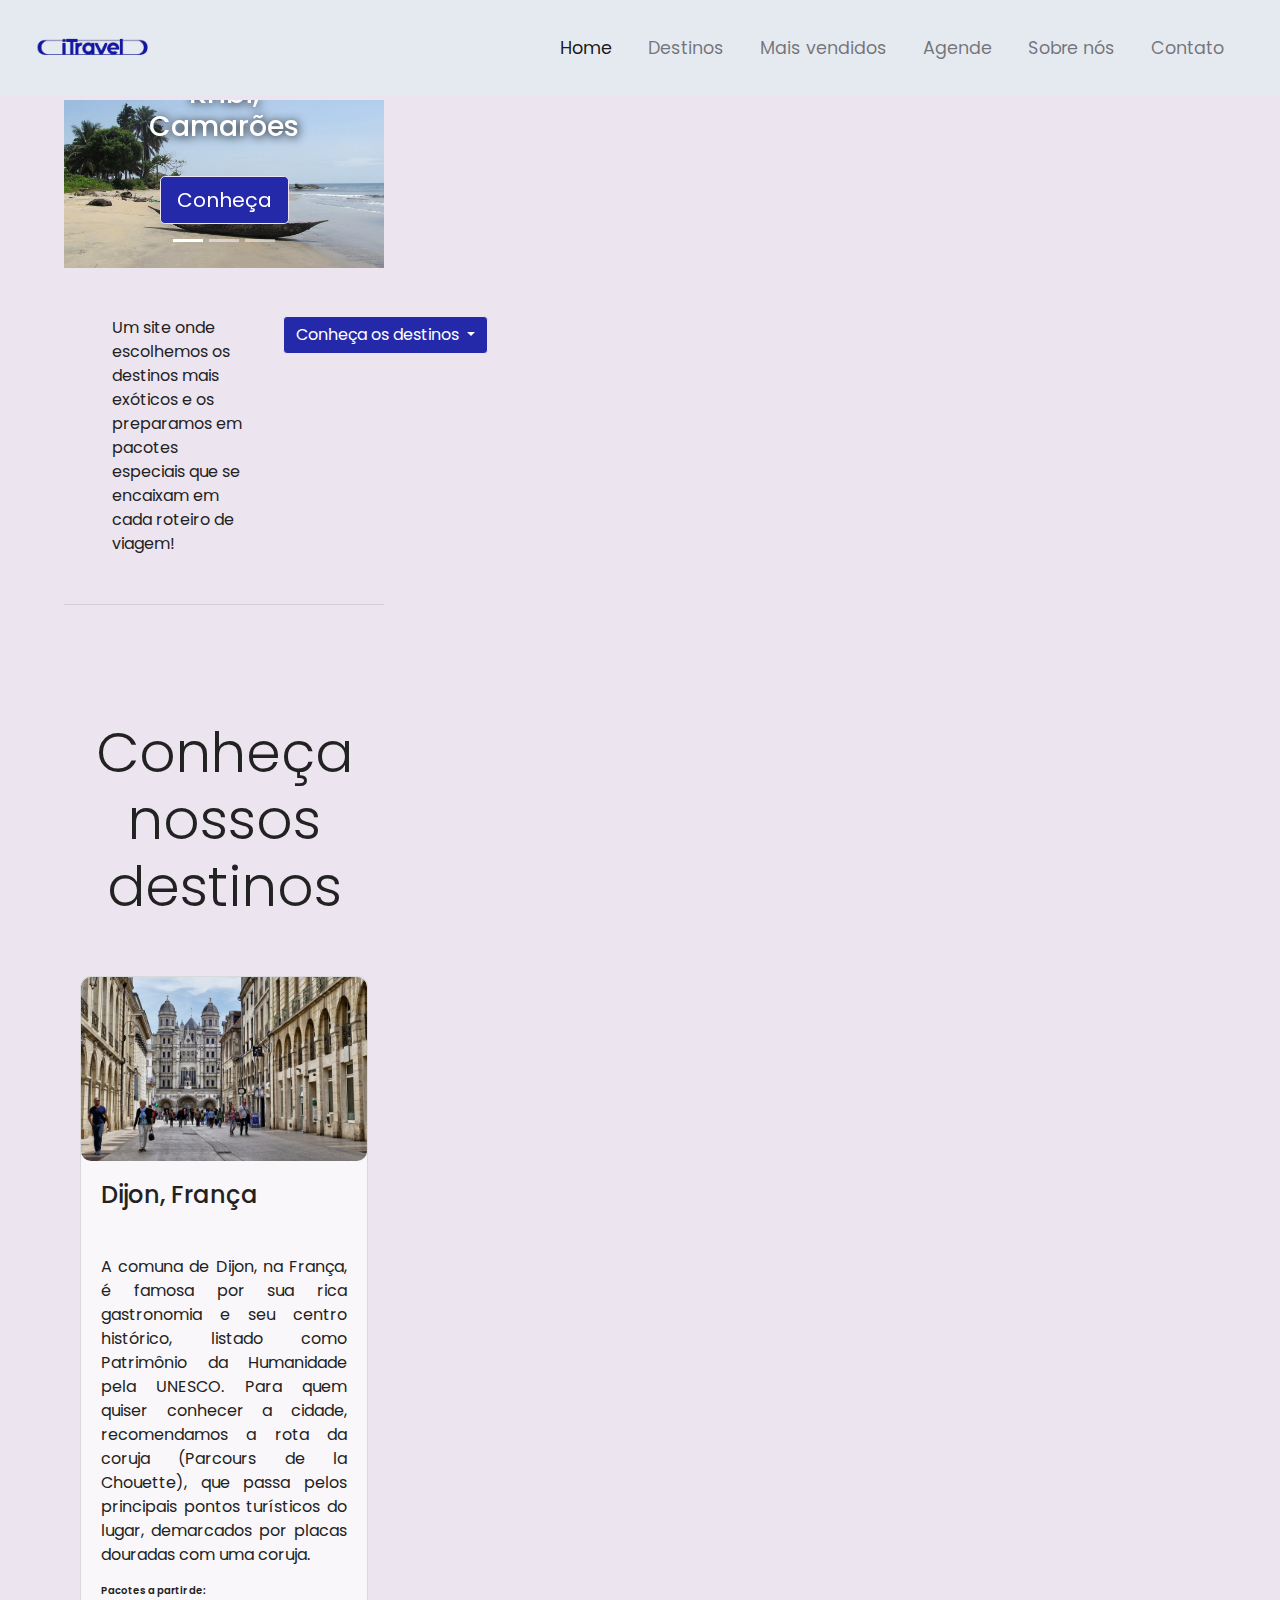
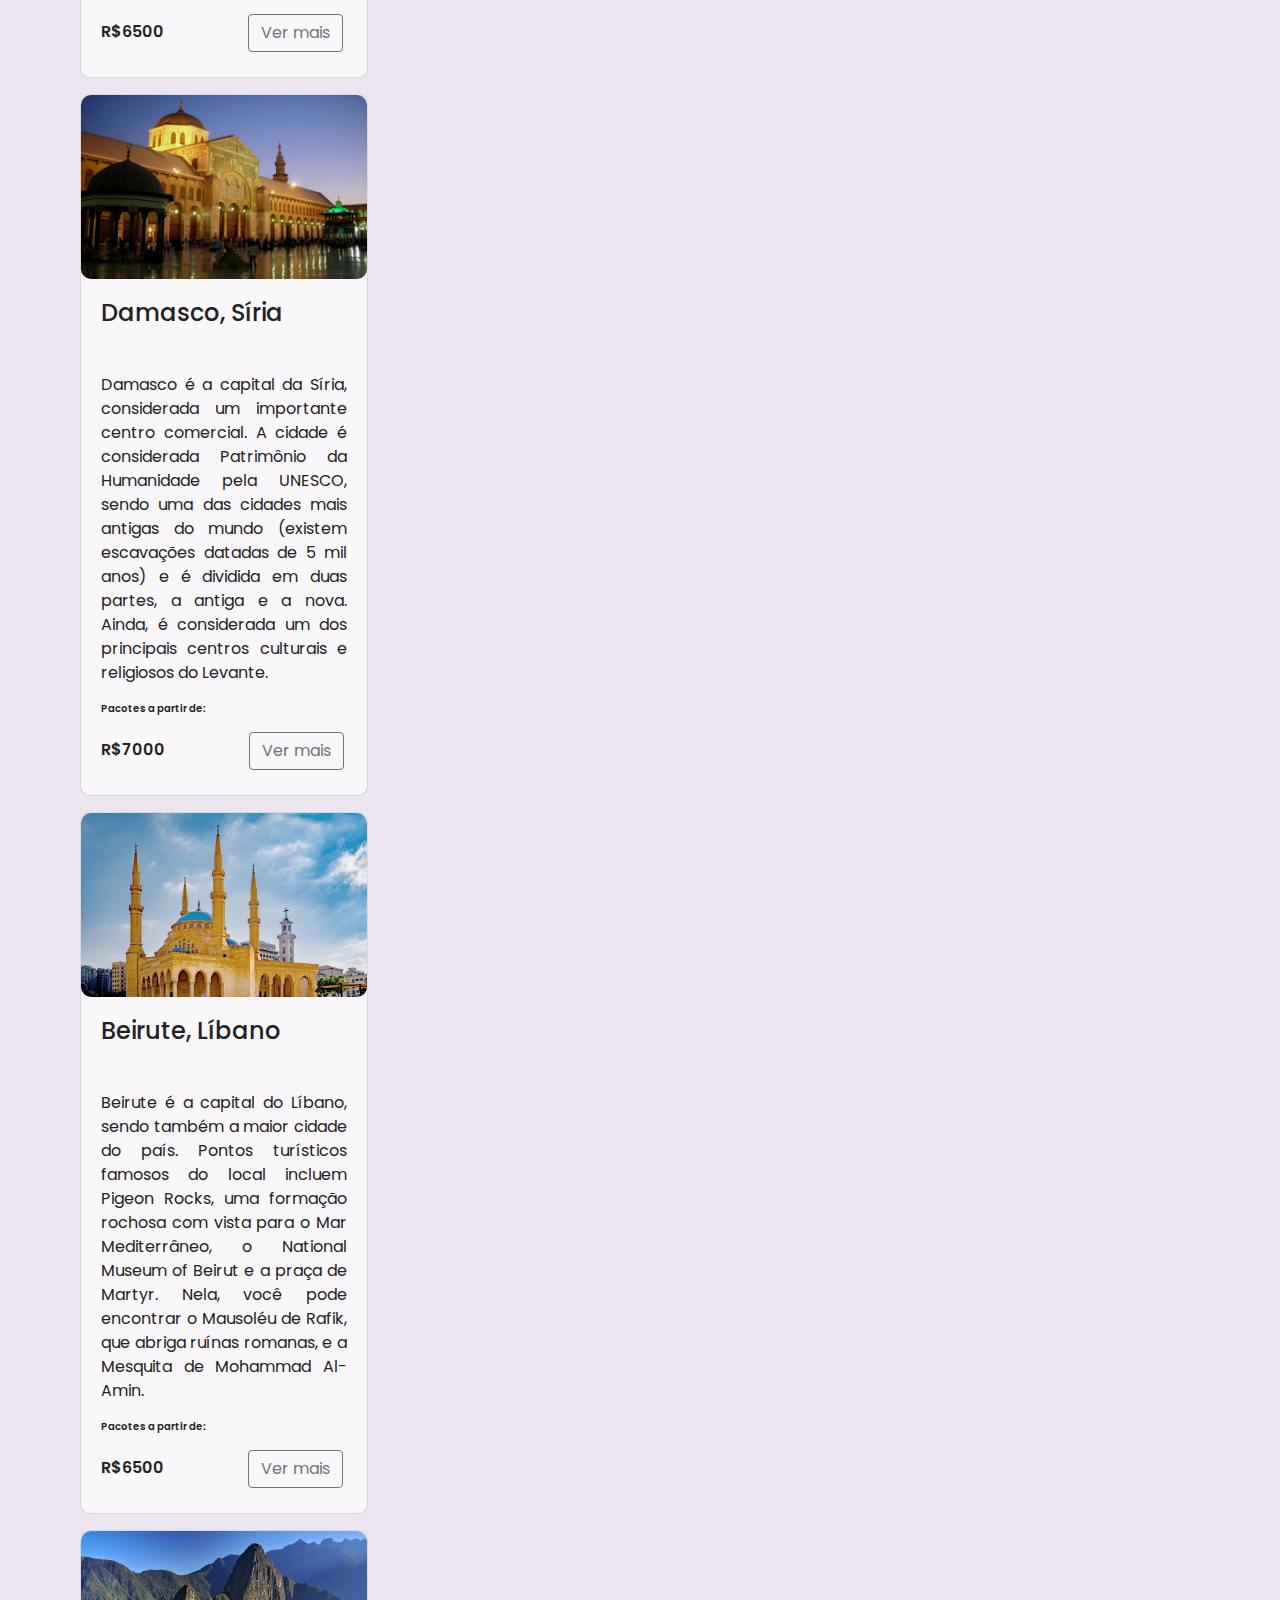
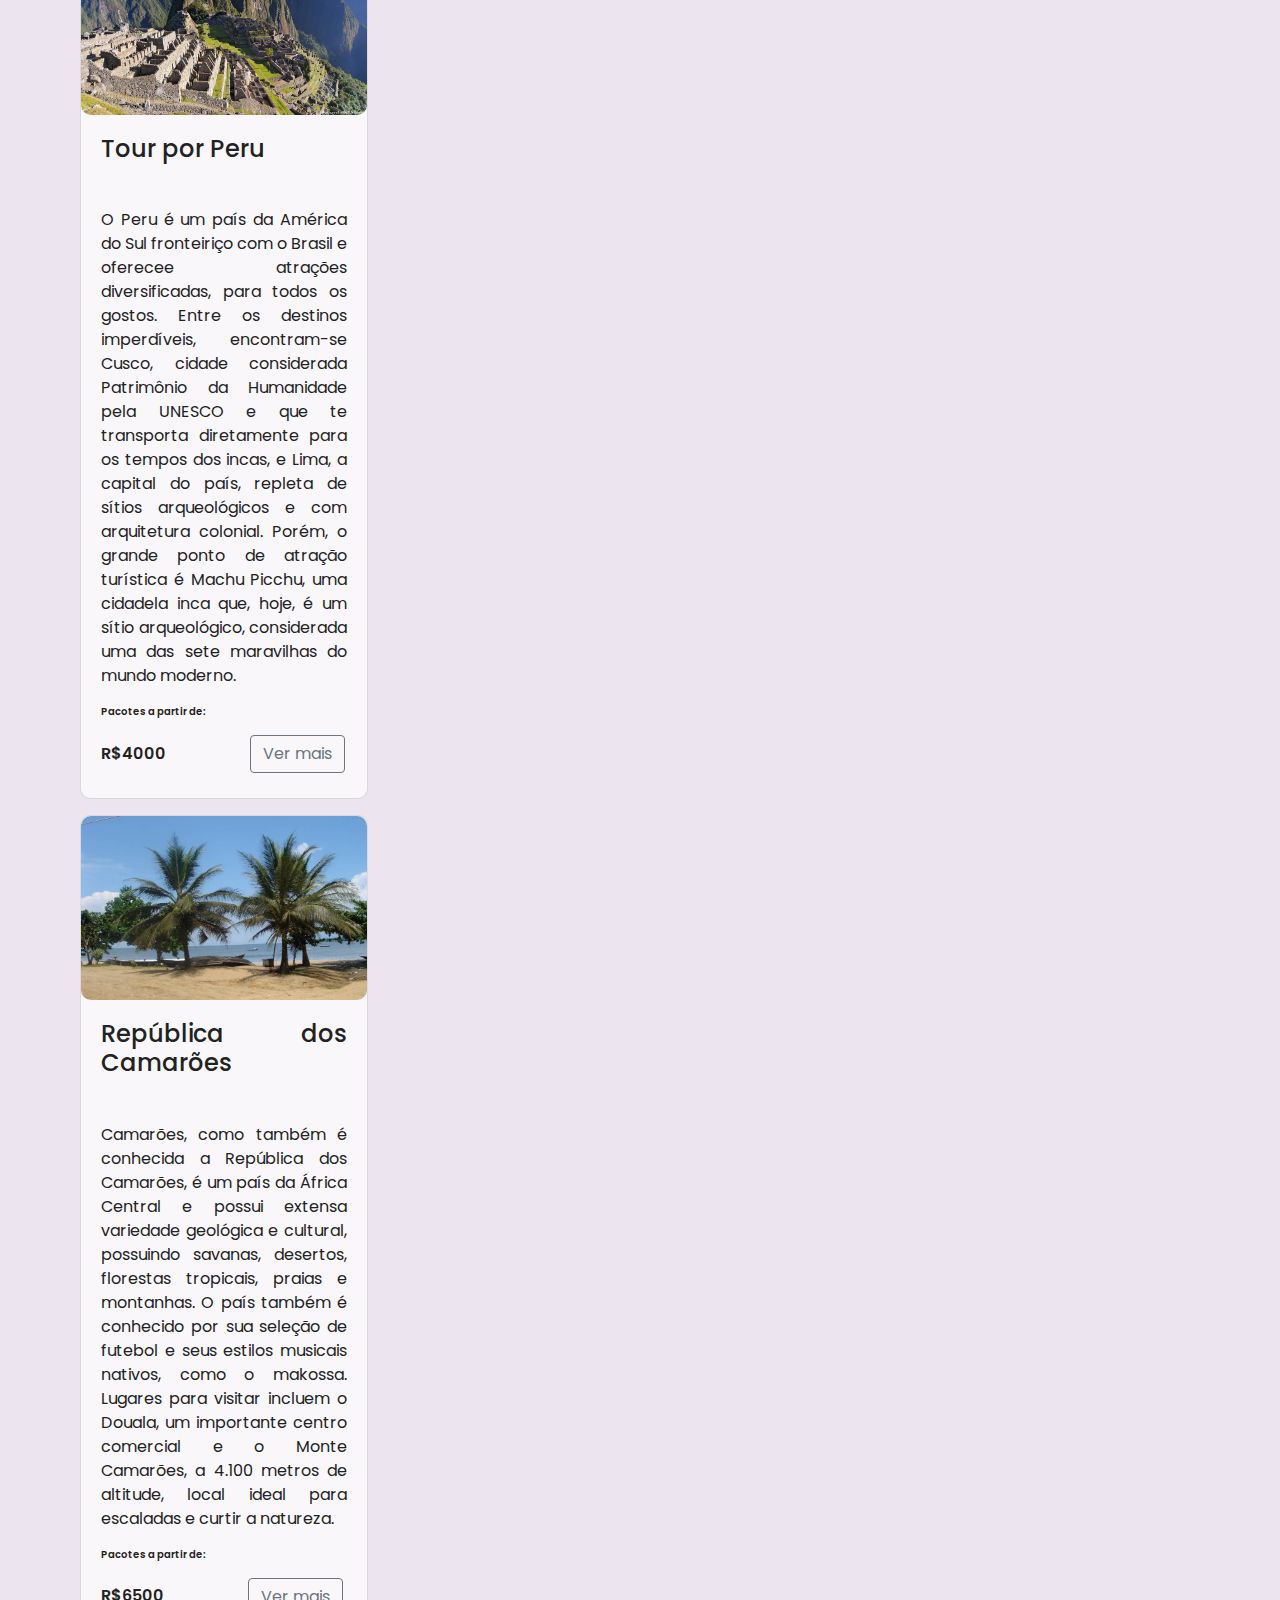
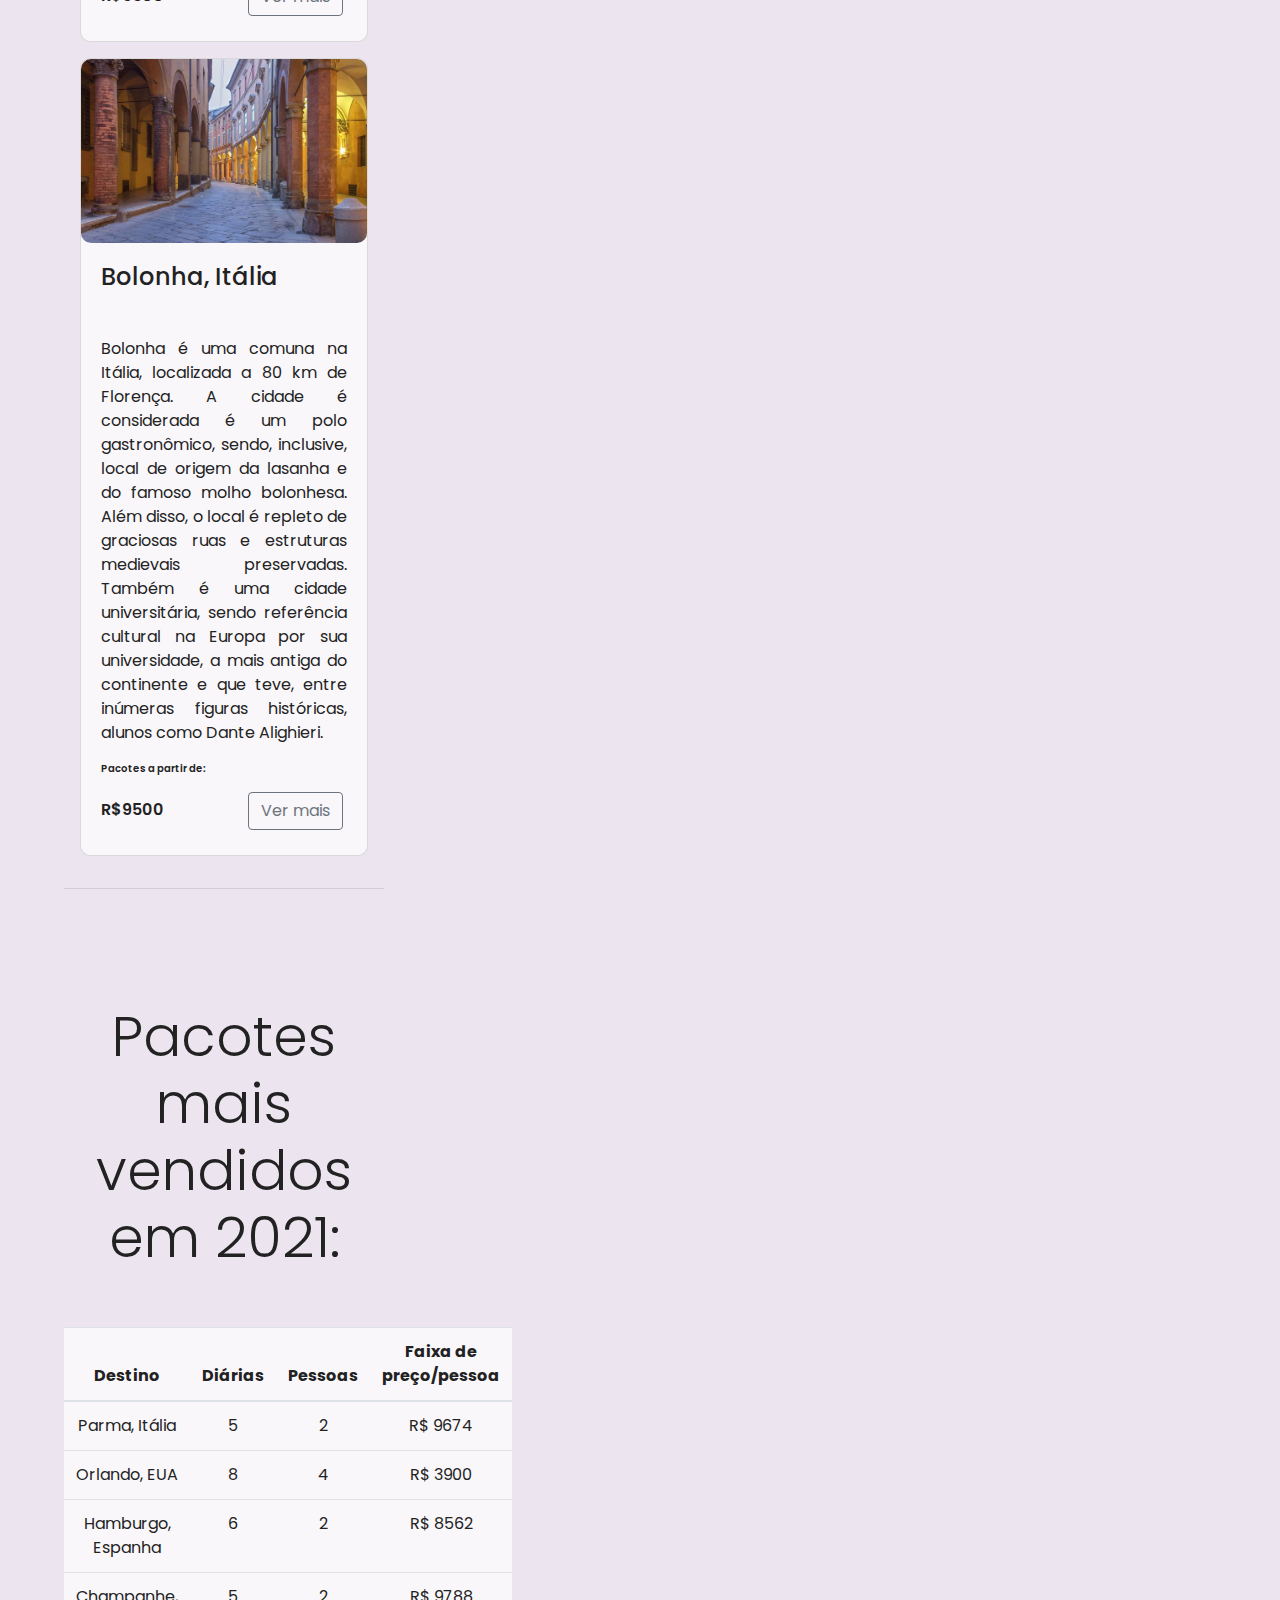
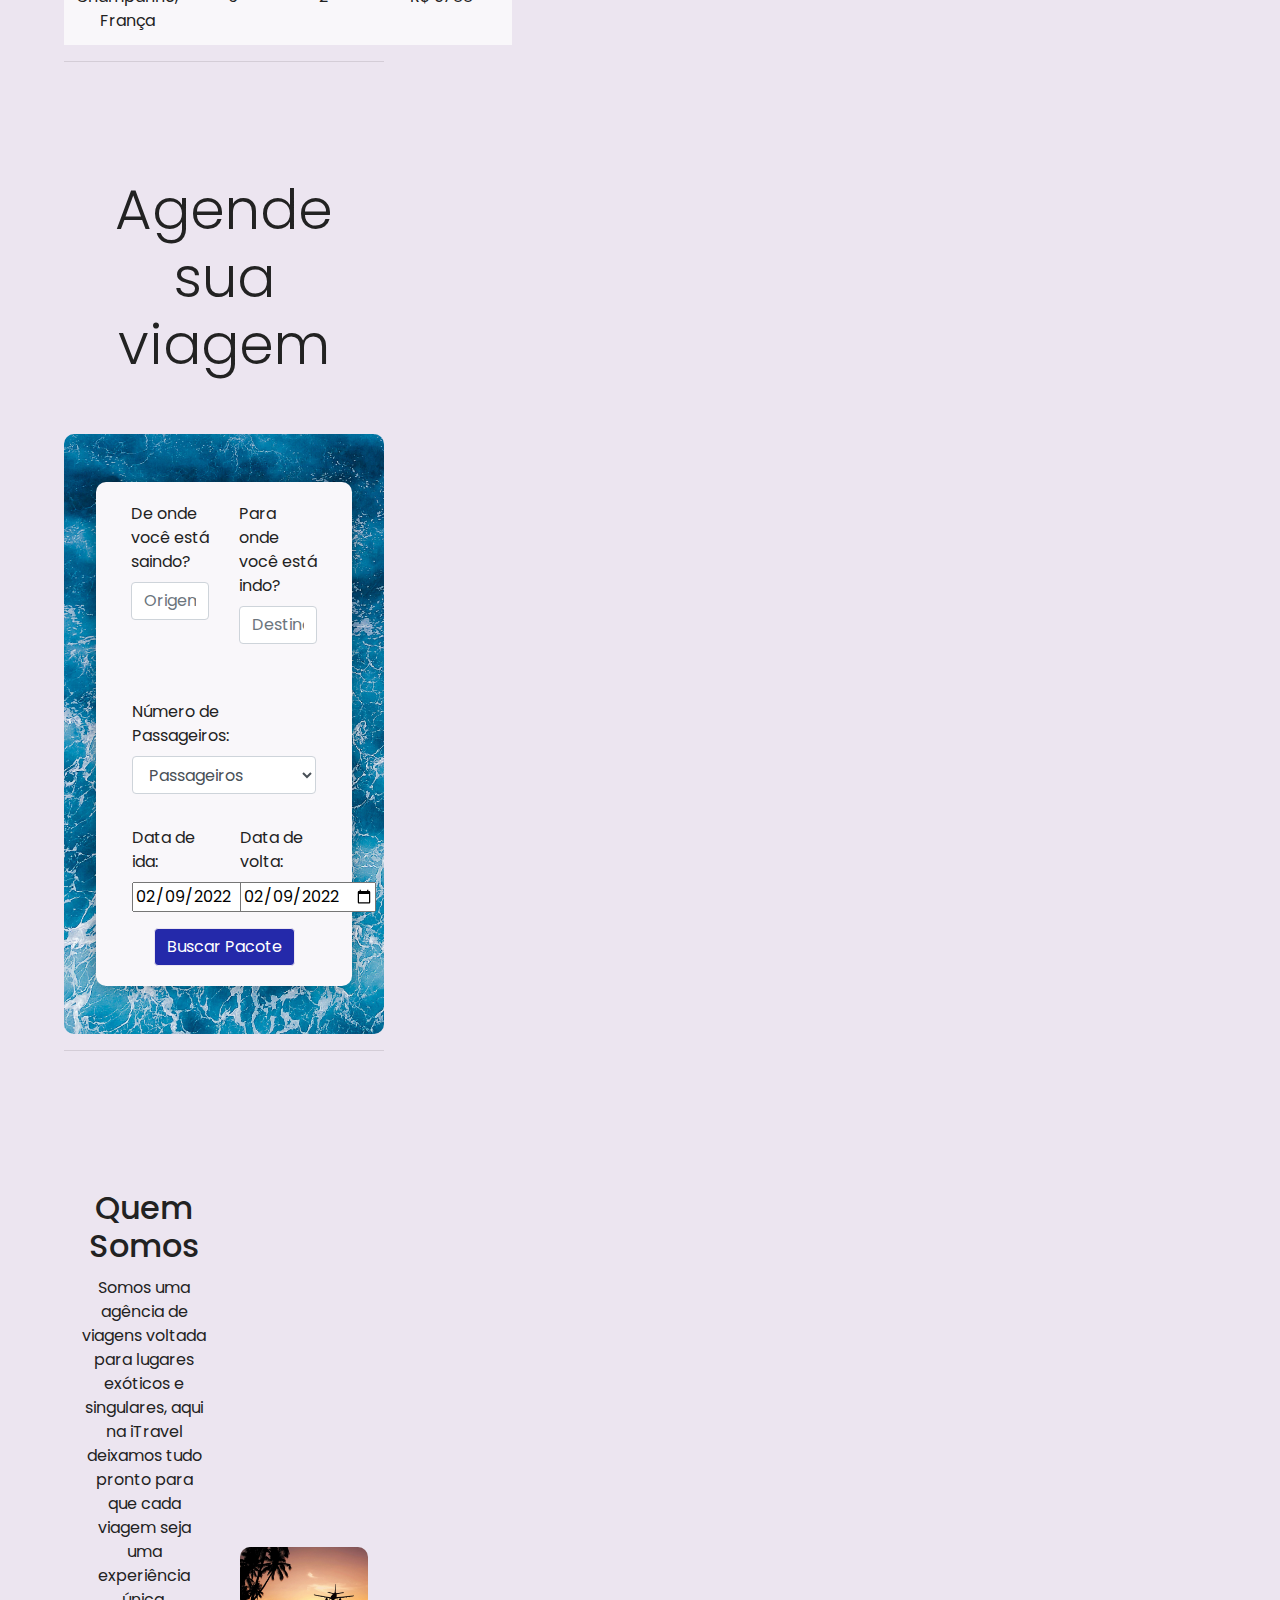
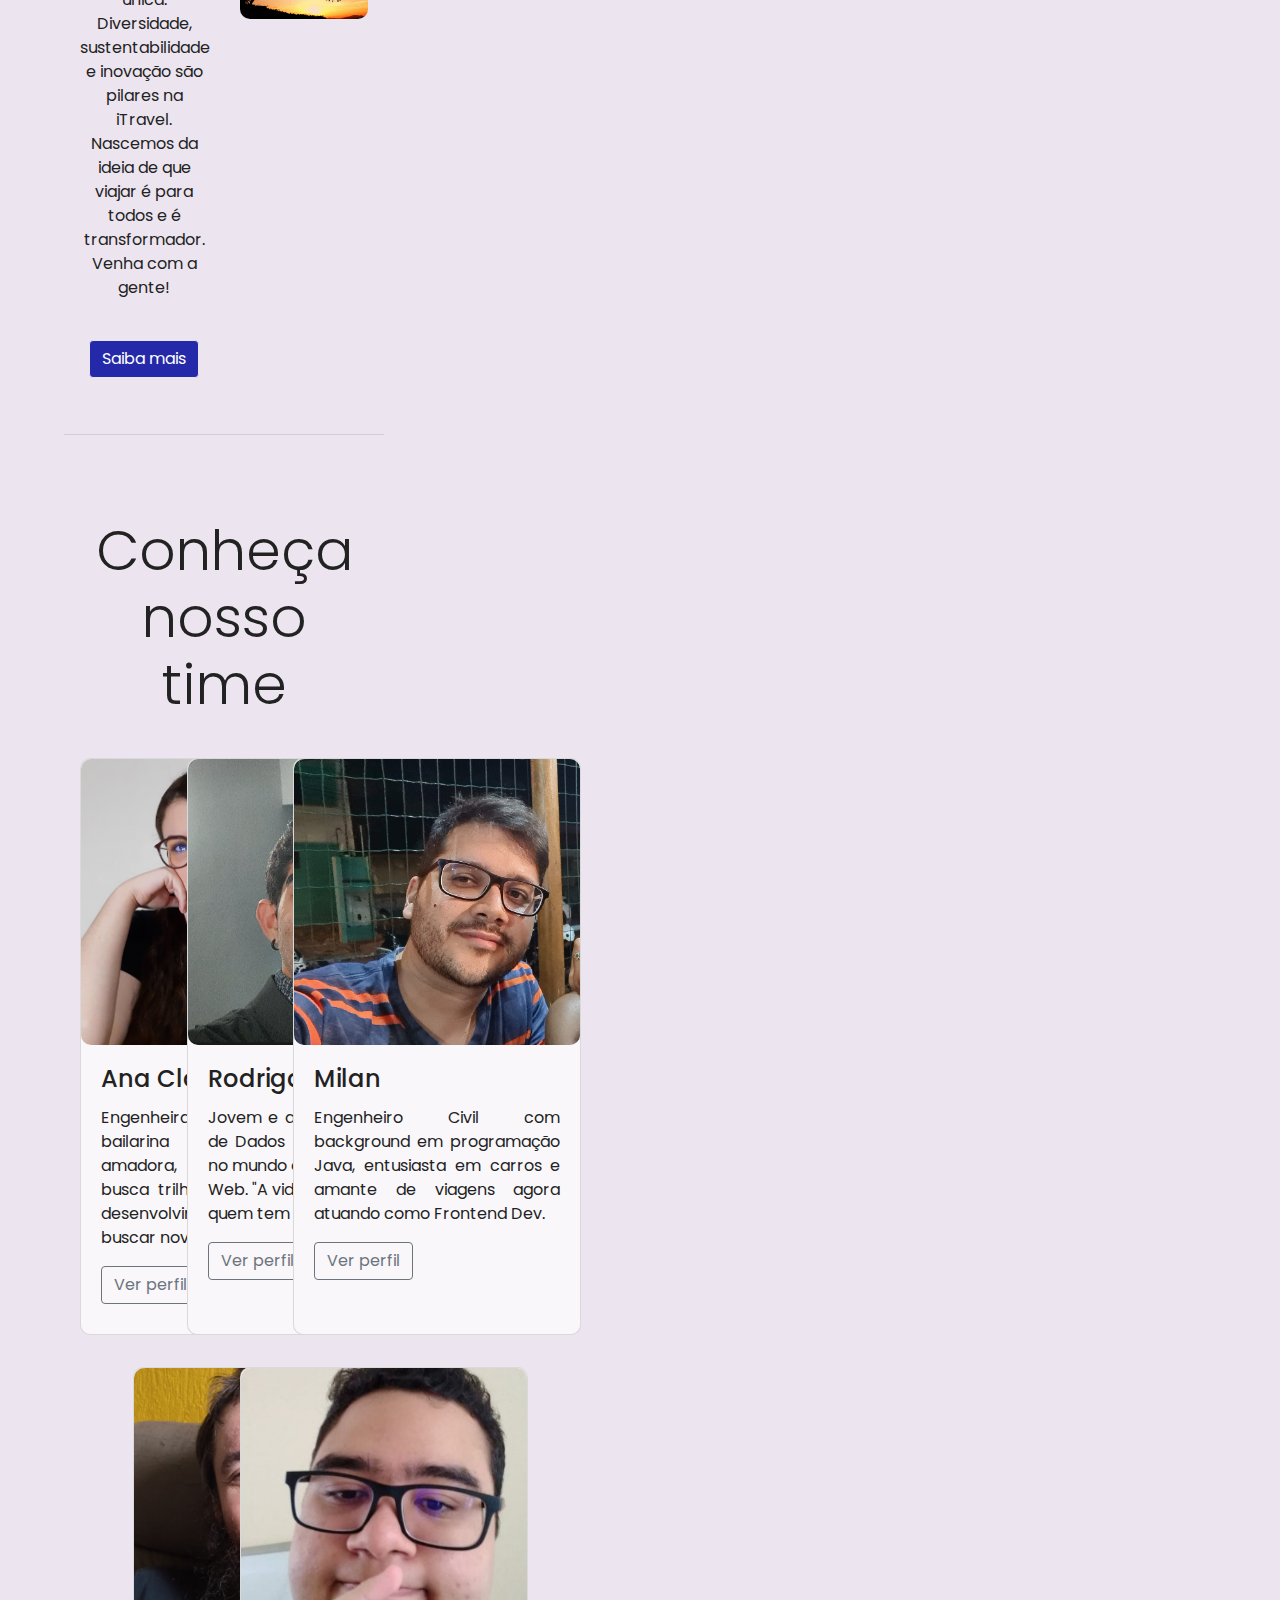
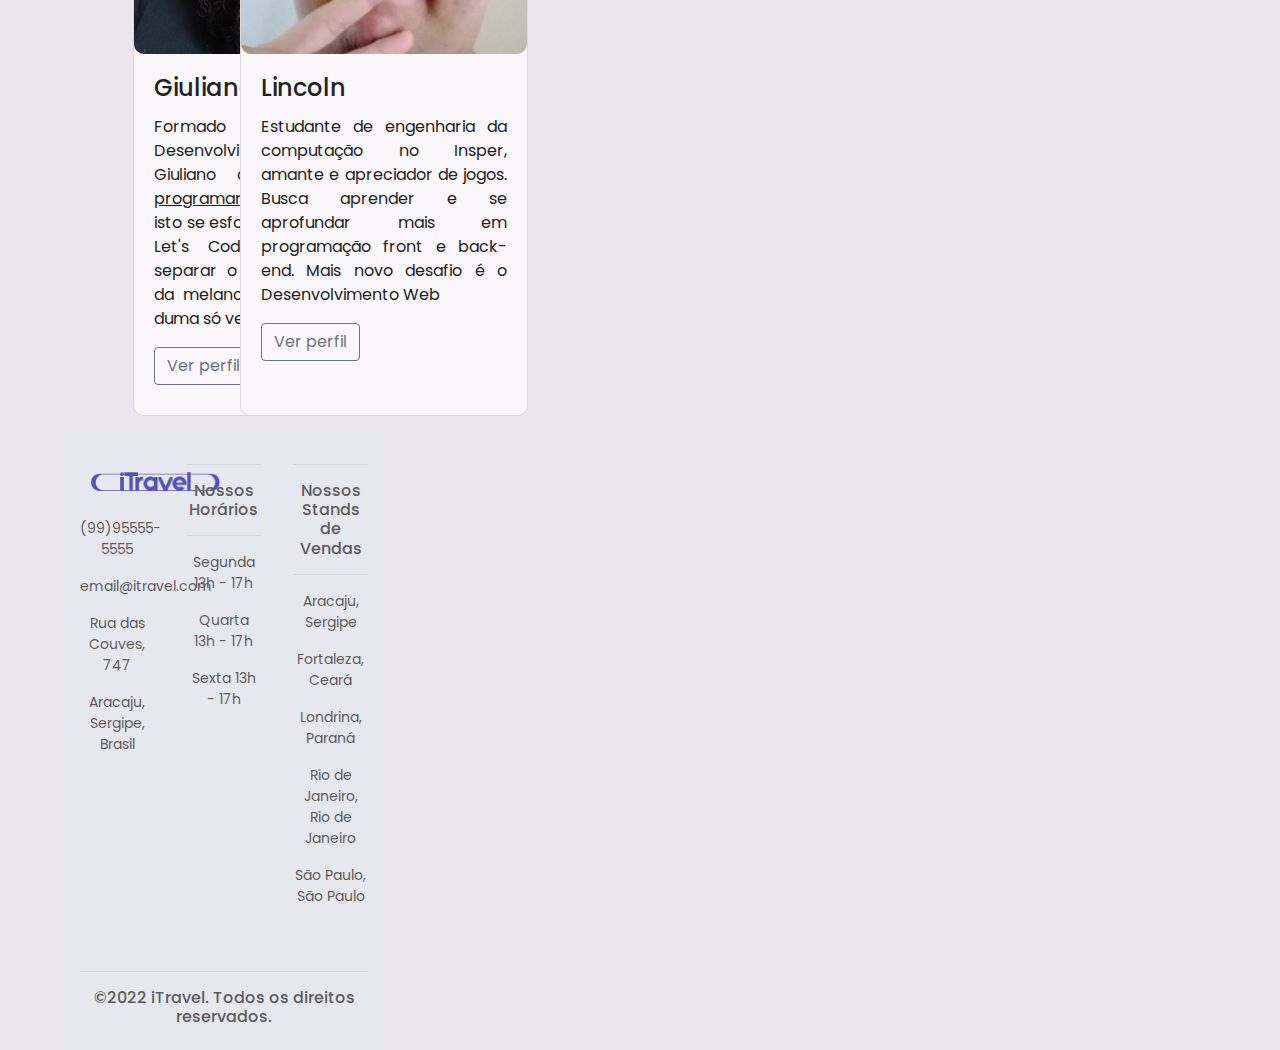
<file: index.html>
<!DOCTYPE html>
<html lang="pt-br">

<head>
	<meta charset="UTF-8">
	<meta name="viewport" content="width=device-width, initial-scale=1.0">
	<title>iTravel Viagens</title>
	
	<link rel="stylesheet" href="https://maxcdn.bootstrapcdn.com/bootstrap/4.0.0/css/bootstrap.min.css">
	<script src="https://ajax.googleapis.com/ajax/libs/jquery/3.3.1/jquery.min.js">
	</script>
	<script src="https://cdnjs.cloudflare.com/ajax/libs/popper.js/1.12.9/umd/popper.min.js">
	</script>
	<script src="https://maxcdn.bootstrapcdn.com/bootstrap/4.0.0/js/bootstrap.min.js">
	</script>
	<link href="style.css" rel="stylesheet">
</head>

<body>
	<header id="header">
		<nav class="navbar navbar-expand-md navbar-light bg-light fixed-top">
			<div class="container-fluid">
				<a class="navbar-brand" href="#"><img src="imagem/logo-travel-sem-fundo.png" height="60px" alt="logo do site"></a>
                <button class="navbar-toggler" type="button" data-toggle="collapse" data-target="#navbarResponsive">
                    <span class="navbar-toggler-icon"></span>
                </button>
                <div class="collapse navbar-collapse" id="navbarResponsive">
                    <ul class="navbar-nav ml-auto">
                        <li class="nav-item active"><a class="nav-link" href="#header">Home</a></li>
                        <li class="nav-item"><a class="nav-link" href="#destinos">Destinos</a></li>
                        <li class="nav-item"><a class="nav-link" href="#mais-vendidos">Mais vendidos</a></li>
                        <li class="nav-item"><a class="nav-link" href="#agende">Agende</a></li>
                        <li class="nav-item"><a class="nav-link" href="#Sobre">Sobre nós</a></li>
                        <li class="nav-item"><a class="nav-link" href="#Contato">Contato</a></li>
                    </ul>
                </div>
            </div>
        </nav>
    </header>

    <main>
        <section id="slides" class="carousel slide" data-ride="carousel">
            <ul class="carousel-indicators">
                <li data-target="#slides" data-slide-to="0" class="active"></li>
                <li data-target="#slides" data-slide-to="1"></li>
                <li data-target="#slides" data-slide-to="2"></li>
            </ul>

            <div class="carousel-inner">
                <div class="carousel-item active">
                    <img id="id-k" src="imagem/plage-et-pirogue.jpg" alt="kribi vila dos pescadores">
                    <div class="carousel-caption">
                        <h1 class="display-3">Memórias</h1>
                        <h3>Kribi, Camarões</h3>
                        <br>
                        <button type="button" class="btn btn-primary btn-lg">Conheça</button>
                        <br><br>
                    </div>
                </div>

                <div class="carousel-item">
                    <img id="id-m" src="imagem/maldivas-capa2019-03.jpg" alt="Maafushi Ilhas Maldivas">
                    <div class="carousel-caption">
                        <h1 class="display-3">Experiências</h1>
                        <h3>Maafushi, Ilhas Maldivas</h3>
                        <br>
                        <button type="button" class="btn btn-primary btn-lg">Conheça</button>
                        <br><br>
                    </div>
                </div>

                <div class="carousel-item">
                    <img id="id-o" src="imagem/Mostardas.jpg" alt=" foto da Praia de Bocupari">
                    <div class="carousel-caption">
                        <h1 class="display-3">Liberdade</h1>
                        <h3>Praia de Bocupari, Mostardas-RS</h3>
                        <br>
                        <button type="button" class="btn btn-primary btn-lg">Conheça</button>
                        <br><br>
                    </div>
                </div>
            </div>
        </section>

        <section class="container-fluid" >
            <div class="row seletor">
                <div class="col-xs-12 col-sm-12 col-md-9 col-lg-8">
                    <p>Um site onde escolhemos os destinos mais exóticos e os preparamos em pacotes especiais que se
                        encaixam em cada roteiro de viagem!</p>
                </div>

                <div class="dropdown col-xs-12 col-sm-9 col-md-6 col-lg-4">
                    <button class="btn btn-primary dropdown-toggle" type="button" id="dropdownMenuButton"
                        data-toggle="dropdown" aria-haspopup="true" aria-expanded="false">
                        Conheça os destinos
                    </button>
                    <div class="dropdown-menu" aria-labelledby="dropdownMenuButton">
                        <a class="dropdown-item" href="#id-k">Kribi</a>
                        <a class="dropdown-item" href="#id-m">Maafushi</a>
                        <a class="dropdown-item" href="#id-o">Mostardas</a>
                    </div>
                </div>
            </div>
        </section>

        <hr id="destinos">

        <section>
            <h2 class="display-4 espaco-abaixo">Conheça nossos destinos</h2>
            <div class="row row-cols-1 row-cols-md-2 g-4">

                <article class="col" style="padding-bottom:1rem;">
                    <nav class="card h-100" style="width: 18rem;">
                        <img src="imagem/dijon-franca.jpg" class="card-img-top dimensoes"  alt="Imagem de Dijon, na França">
                        <div class="card-body">
                            <h4 class="card-text">Dijon, França</h4>
                        </div>
                        <div class="card-body">
                            <p class="card-text">A comuna de Dijon, na França, é famosa por sua rica gastronomia e seu centro histórico, listado como Patrimônio da Humanidade pela UNESCO. Para quem quiser conhecer a cidade, recomendamos a rota da coruja (Parcours de la Chouette), que passa pelos principais pontos turísticos do lugar, demarcados por placas douradas com uma coruja.
                            </p>
                            <p class="texto-pequeno">Pacotes a partir de: </p>
                            <span class="preco"> R$6500 </span>
                            <a href="#" class="btn btn-outline-secondary">Ver mais</a>
                        </div>
                    </nav>
                </article>

                <article class="col" style="padding-bottom:1rem;">
                    <nav class="card h-100" style="width: 18rem;">
                        <img src="imagem/damasco-siria.jpg" class="card-img-top dimensoes" style="width:286px;height: 183.96px;" alt="Cidade de Damasco, na Síria">
                        <div class="card-body">
                            <h4 class="card-text">Damasco, Síria</h4>
                        </div>
                        <div class="card-body">
                            <p class="card-text">Damasco é a capital da Síria, considerada um importante centro comercial. A cidade é considerada Patrimônio da Humanidade pela UNESCO, sendo uma das cidades mais antigas do mundo (existem escavações datadas de 5 mil anos) e é dividida em duas partes, a antiga e a nova. Ainda, é considerada um dos principais centros culturais e religiosos do Levante.</p>
                            <p class="texto-pequeno">Pacotes a partir de: </p>
                                <span class="preco"> R$7000 </span>
                            <a href="#" class="btn btn-outline-secondary">Ver mais</a>
                        </div>
                    </nav>
                </article>

                <article class="col" style="padding-bottom:1rem;">
                    <nav class="card h-100" style="width: 18rem;">
                        <img src="imagem/beirute-libano.jpg" class="card-img-top dimensoes" alt="Beirute, no Líbano">
                        <div class="card-body">
                            <h4 class="card-text">Beirute, Líbano</h4>
                        </div>
                        <div class="card-body">
                            <p class="card-text">Beirute é a capital do Líbano, sendo também a maior cidade do país. Pontos turísticos famosos do local incluem Pigeon Rocks, uma formação rochosa com vista para o Mar Mediterrâneo, o National Museum of Beirut e a praça de Martyr. Nela, você pode encontrar o Mausoléu de Rafik, que abriga ruínas romanas, e a Mesquita de Mohammad Al-Amin.
                            </p>
                            <p class="texto-pequeno">Pacotes a partir de: </p>
                                <span class="preco"> R$6500 </span>
                            <a href="#" class="btn btn-outline-secondary">Ver mais</a>
                        </div>
                    </nav>
                </article>

                <article class="col" style="padding-bottom:1rem;">
                    <nav class="card h-100" style="width: 18rem;">
                        <img src="imagem/peru.jpg" class="card-img-top dimensoes" alt="Machu Picchu, no Peru">
                        <div class="card-body">
                            <h4 class="card-text">Tour por Peru</h4>
                        </div>
                        <div class="card-body">
                            <p class="card-text">O Peru é um país da América do Sul fronteiriço com o Brasil e oferecee atrações diversificadas, para todos os gostos. Entre os destinos imperdíveis, encontram-se Cusco, cidade considerada Patrimônio da Humanidade pela UNESCO e que te transporta diretamente para os tempos dos incas, e Lima, a capital do país, repleta de sítios arqueológicos e com arquitetura colonial. Porém, o grande ponto de atração turística é Machu Picchu, uma cidadela inca que, hoje, é um sítio arqueológico, considerada uma das sete maravilhas do mundo moderno. </p>
                            <p class="texto-pequeno">Pacotes a partir de: </p>
                            <span class="preco"> R$4000 </span>
                            <a href="#" class="btn btn-outline-secondary">Ver mais</a>
                        </div>
                    </nav>
                </article>

                <article class="col" style="padding-bottom:1rem;">
                    <nav class="card h-100" style="width: 18rem;">
                        <img src="imagem/camaroes.jpg" class="card-img-top dimensoes" alt="Praia na República dos Camarões">
                        <div class="card-body">
                            <h4 class="card-text">República dos Camarões</h4>
                        </div>
                        <div class="card-body">
                            <p class="card-text">Camarões, como também é conhecida a República dos Camarões, é um país da África Central e possui extensa variedade geológica e cultural, possuindo savanas, desertos, florestas tropicais, praias e montanhas. O país também é conhecido por sua seleção de futebol e seus estilos musicais nativos, como o makossa. Lugares para visitar incluem o Douala, um importante centro comercial e o Monte Camarões, a 4.100 metros de altitude, local ideal para escaladas e curtir a natureza.</p>
                            <p class="texto-pequeno">Pacotes a partir de: </p>
                            <span class="preco"> R$6500 </span>
                            <a href="#" class="btn btn-outline-secondary">Ver mais</a>
                        </div>
                    </nav>
                </article>

                <article class="col" style="padding-bottom:1rem;">
                    <nav class="card h-100" style="width: 18rem;">
                        <img src="imagem/bolonha.jpeg" class="card-img-top dimensoes" alt="Bolonha, na Itália">
                        <div class="card-body">
                            <h4 class="card-text">Bolonha, Itália</h4>
                        </div>
                        <div class="card-body">
                            <p class="card-text">Bolonha é uma comuna na Itália, localizada a 80 km de Florença. A cidade é considerada é um polo gastronômico, sendo, inclusive, local de origem da lasanha e do famoso molho bolonhesa. Além disso, o local é repleto de graciosas ruas e estruturas medievais preservadas. Também é uma cidade universitária, sendo referência cultural na Europa por sua universidade, a mais antiga do continente e que teve, entre inúmeras figuras históricas, alunos como Dante Alighieri.</p>
                            <p class="texto-pequeno">Pacotes a partir de: </p>
                            <span class="preco"> R$9500 </span> 
                            <a href="#" class="btn btn-outline-secondary">Ver mais</a>
                        </div>
                    </nav>
                </article>
            </div>
        </section>

        <hr id="mais-vendidos">

        <section>
            <h2 class="display-4 espaco-abaixo">Pacotes mais vendidos em 2021:</h2>
            <table class="table">
                <thead>
                    <tr>
                        <th scope="col">Destino</th>
                        <th scope="col">Diárias</th>
                        <th scope="col">Pessoas</th>
                        <th scope="col">Faixa de preço/pessoa</th>
                    </tr>
                </thead>
                <tbody>
                    <tr>
                        <td>Parma, Itália</td>
                        <td>5</td>
                        <td>2</td>
                        <td>R$ 9674</td>
                    </tr>
                    <tr>
                        <td>Orlando, EUA</td>
                        <td>8</td>
                        <td>4</td>
                        <td>R$ 3900</td>
                    </tr>
                    <tr>
                        <td>Hamburgo, Espanha</td>
                        <td>6</td>
                        <td>2</td>
                        <td>R$ 8562</td>
                    </tr>
                    <tr>
                        <td>Champanhe, França</td>
                        <td>5</td>
                        <td>2</td>
                        <td>R$ 9788</td>
                    </tr>
                </tbody>
            </table>
        </section>

        <hr id="agende">
        <h2 class="display-4 espaco-abaixo">Agende sua viagem</h2>

        <section class="background-image border-radius flex-test espaco-abaixo">
            <div class="container box-shadow border-radius background-white" style="flex: 2; width: auto;">
                <div class="row padding-around-20px">
                    <div class="col">
                        <label for="origem" class="form-label">De onde você está saindo?</label>
                        <input type="text" class="form-control" placeholder="Origem" aria-label="origem">
                    </div>
                    <div class="col">
                        <label for="destino" class="form-label">Para onde você está indo?</label>
                        <input type="text" class="form-control" placeholder="Destino" aria-label="destino">
                    </div>
                </div>
                <div class="row padding-around-20px justify-content-center">
                    <div class="col-12">
                        <label for="numero-passageiros" class="form-label">Número de Passageiros:</label>
                        <select class="form-control" aria-label="numero-passageiros">
                            <option selected>Passageiros</option>
                            <option value="1">1</option>
                            <option value="2">2</option>
                            <option value="3">3</option>
                            <option value="4">4</option>
                            <option value="5">5</option>
                            <option value="muitos">...</option>
                        </select>
                    </div>
                    <div class="col-6">
                          <label for="data-ida">Data de ida:</label>
                          <input type="date" id="data-ida" name="data-ida"
                              value="2022-02-09"
                              min="2022-02-09" max="2022-12-31">
                    </div>
                    <div class="col-6">
                          <label for="data-volta">Data de volta:</label>

                          <input type="date" id="data-volta" name="data-volta"
                              value="2022-02-09"
                              min="2022-02-09" max="2022-12-31">
                    </div>
                    <button type="submit" class="btn btn-primary">Buscar Pacote</button>
                </div>
            </form>
        </section>

        <hr id="Sobre" class="espaco-abaixo">

        <section>
            <div class="container-fluid padding">
                <div class="row padding">
                    <div class="col-md-12 col-lg-6 text-center align-self-center">
                        <h2 class="texto-itravel">Quem Somos</h2>
                        <p class="texto-itravel">
                            Somos uma agência de viagens voltada para lugares exóticos e singulares,
                            aqui na iTravel deixamos tudo pronto para que cada viagem seja uma experiência única. 
                            Diversidade, sustentabilidade e inovação são pilares na iTravel.
                            Nascemos da ideia de que viajar é para todos e é transformador. Venha com a gente!</p>
                        <br>
                        <a class="btn btn-primary" href="#" id="botao-sobre-nos">Saiba mais</a>
                    </div>
                    <div class="col-md-12 col-lg-6 align-self-center">
                        <img src="imagem/viagem.jpg" alt="avião voando ao pôr-do-sol" class="img-fluid" id="foto-sobre-nos">
                    </div>
                </div>
            </div>

            <br>
            <hr>

            <div class="container-fluid padding">
                <div class="row welcome text-center">
                    <div class="col-12">
                        <h2 class="display-4">Conheça nosso time</h2>
                    </div>
                    <hr>
                </div>
            </div>

            <!--- Cards -->
            <div class="container-fluid padding">
                <div class="row padding justify-content-center">
                    <article class="col-sm-9 col-md-4">
                        <div class="card h-100" style="width: 18rem;">
                            <img class="card-img-top dimensoes-perfil" src="imagem/clara2.jpg" alt="Ana Clara">
                            <div class="card-body">
                                <h4 class="card-title">Ana Clara</h4>
                                <p class="texto-integrantes">Engenheira de materiais, bailarina clássica, musicista amadora,    agora também busca trilhar seu caminho no desenvolvimento web para buscar novos     desafios.</p>
                                <a href="#" class="btn btn-outline-secondary">Ver perfil</a>
                            </div>
                        </div>
                    </article>

                    <article class="col-sm-9 col-md-4">
                        <div class="card h-100" style="width: 18rem;">
                            <img class="card-img-top dimensoes-perfil" src="imagem/rangel.jpeg" alt="Rodrigo Rangel">
                            <div class="card-body">
                                <h4 class="card-title">Rodrigo Rangel</h4>
                                <p class="texto-integrantes">Jovem e apaixonado Cientista de Dados que hoje desafia-se no mundo do Desenvolvimento Web. "A vida é bela, mas só pra quem tem coragem".</p>
                                <a href="#" class="btn btn-outline-secondary">Ver perfil</a>
                            </div>
                        </div>
                    </article>

                    <article class="col-sm-9 col-md-4">
                        <div class="card h-100" style="width: 18rem;">
                            <img class="card-img-top dimensoes-perfil" src="imagem/milan.jpg" alt="Milan">
                            <div class="card-body">
                                <h4 class="card-title">Milan</h4>
                                <p class="texto-integrantes">Engenheiro Civil com background em programação Java, entusiasta em carros e amante de viagens agora atuando como Frontend Dev.</p>
                                <a href="#" class="btn btn-outline-secondary">Ver perfil</a>
                            </div>
                        </div>
                    </article>

                    <article class="col-sm-9 col-md-4">
                        <div class="card h-100" style="width: 18rem;">
                            <img class="card-img-top dimensoes-perfil" src="imagem/Giuliano.jpg" alt="Giuliano">
                            <div class="card-body">
                                <h4 class="card-title">Giuliano</h4>
                                <p class="texto-integrantes">Formado em Análise e Desenvolvimento de Sistemas, Giuliano quer aprender a <u>programar de verdade</u>, e por isto se esforçou para entrar na Let's Code! Ele gosta de separar o miolo dos caroços da melancia pra comer tudo duma só vez...</p>
                                <a href="#" class="btn btn-outline-secondary">Ver perfil</a>
                            </div>
                        </div>
                    </article>

                    <article class="col-sm-9 col-md-4">
                        <div class="card h-100" style="width: 18rem;" >
                            <img class="card-img-top dimensoes-perfil" src="imagem/lincoln-quad.jpeg" alt="Lincoln">
                            <div class="card-body">
                                <h4 class="card-title">Lincoln</h4>
                                <p class="texto-integrantes">Estudante de engenharia da computação no Insper, amante e  apreciador de jogos.
                                    Busca aprender e se aprofundar mais em programação front e back-end. 
                                    Mais novo desafio é o Desenvolvimento Web</p>
                                <a href="#" class="btn btn-outline-secondary">Ver perfil</a>
                            </div>
                        </div>
                    </article>
                </div>
            </div>
        </section>
    </main>

    <footer id='Contato'>
        <div class="container-fluid padding">
            <div class="row text-center">

                <div class="col-md-4">
                    <img src="imagem/logo-travel-sem-fundo.png" alt="logo itravel" id="logo-footer">
                    <p>(99)95555-5555</p>
                    <p>email@itravel.com</p>
                    <p>Rua das Couves, 747</p>
                    <p>Aracaju, Sergipe, Brasil</p>
                </div>

                <div class="col-md-4">
                    <hr>
                    <h5>Nossos Horários</h5>
                    <hr>
                    <p>Segunda 13h - 17h</p>
                    <p>Quarta 13h - 17h</p>
                    <p>Sexta 13h - 17h</p>
                </div>

                <div class="col-md-4">
                    <hr>
                    <h5>Nossos Stands de Vendas</h5>
                    <hr>
                    <p>Aracaju, Sergipe</p>
                    <p>Fortaleza, Ceará</p>
                    <p>Londrina, Paraná</p>
                    <p>Rio de Janeiro, Rio de Janeiro</p>
                    <p>São Paulo, São Paulo</p>
                </div>

                <div class="col-md-12">
                    <hr>
                    <h5>&copy;2022 iTravel. Todos os direitos reservados.</h5>
                </div>

            </div>
        </div>
    </footer>
</body>
</html>
</file>
<file: style.css>
/*--Fonte da página--*/

@import url('https://fonts.googleapis.com/css?family=Poppins:400,500,700');

/*--geral--*/

html {
  scroll-behavior: smooth;
}

html, body {
    height: 10%;
    width: 50%;
    font-family: 'Poppins', sans-serif;
    color: #222;
}

body {
    margin: 0 10%;
    background-color: #ece5f0;
}

/*--navbar--*/

.navbar {
    padding: .8rem;
    background-color: #e5e9f0 !important;
}

.navbar-nav li {
    padding-right: 20px;
}

.nav-link {
    font-size: 1.1em !important;
}

/*-- Carrousel --*/

.carousel-inner img {
    height: 100%;
    width: 100%;
}

.carousel-caption {
    position: absolute;
    /*top: 50%;*/
    margin: auto;
    padding-bottom: 0;
}

.carousel-caption h1, .carousel-caption h3 {
    text-shadow: 1px 1px 10px #000;
}

.seletor{
    padding: 0 2rem;
    padding-top: 2rem;
}

#slides{
    padding-top: 100px;
}

/*-- Catálogo --*/

.display-4 {
    text-align: center;
    margin-top: 0;
}

.card-body {
    text-align: justify;
}

.texto-pequeno {
    font-weight: 600;
    font-size: 10px;
}

.preco {
    font-weight: 600;
    margin-right: 80px;
}

/*--Sobre nós--*/

.card {
    margin: 0 auto; 
    float: none; 
    margin-bottom: 10px;
    border-radius: 10px;
    background-color: #f9f7fa;
}

.dimensoes{
    width: 286px;
    height: 183.96px;
}

.dimensoes-perfil{
    width: 286px;
    height: 286.12px;
}

.card-img-top {
    border-radius: 10px;
}

#foto-sobre-nos {
    border-radius: 10px;
    height: 65%;
    float: right;
    margin-top: 10px;
}

.texto-itravel {
    margin-top: 10px;
    text-align: center;
}

#botao-sobre-nos {
    margin: 0 auto;
}

.container-fluid {
    justify-content: center;
}

.texto-integrantes {
    text-align: justify;
}

/*Formulário*/

.padding-around-20px {
  padding: 20px;
}

.box-shadow {
  box-shadow: 0 0 15px rgb(0 0 0 / 30%);
}

.border-radius {
  border-radius: 10px;
}

.background-image {
  background-image: url(./imagem/pexels-mia-steinkirch-3894157.jpg);
  background-size: cover;
}

.background-white {
  background-color: #f9f7fa;
}

.flex-test {
  display: flex;
  flex-direction: column;
}

/*--Tabela--*/

table, th, td {
    background-color: #f9f7fa;
    text-align: center;
}

/*--Botões azuis e hover--*/

.btn-primary {
  background-color: #2429aa;
  border: 1px solid #ece5f0;
}

.btn-primary:hover {
  background-color: #ece5f0;
  border: 1px solid #2429aa;
  color: #2429aa;
}

/* ---Footer--- */
#Contato {
    background-color: #e5e9f0;
    opacity: 0.7;
}

#Contato p {
    font-size: 14px;
}

#Contato h5 {
    font-size: 16px;
}

#logo-footer {
    height: 70px;
}

/*---Media Queries --*/
/* @media screen and (max-width: 992px) {

  } */
@media screen and (max-width: 768px) {
    .carousel-caption h1 {
      font-size: 40px;
    }
    .carousel-caption h3 {
      font-size: 18px;
    }  
}
@media screen and (max-width: 576px) {
    .carousel-caption h1 {
      font-size: 23px;
    }
    .carousel-caption h3 {
      font-size: 11px;
    }
}
@media screen and (max-width: 480px) {
    .carousel-caption h1 {
      font-size: 15px;
    }
    .carousel-caption h3 {
      font-size: 8px;
    }
}

/*--Seções  - acertar espaçamento--*/
.espaco-abaixo {
  padding: 3rem 2rem;
}

main hr{
    padding-top: 50px
}

/*--- Bootstrap Padding Fix --*/
[class*="col-"] {
    padding: 1rem;
}
</file>
